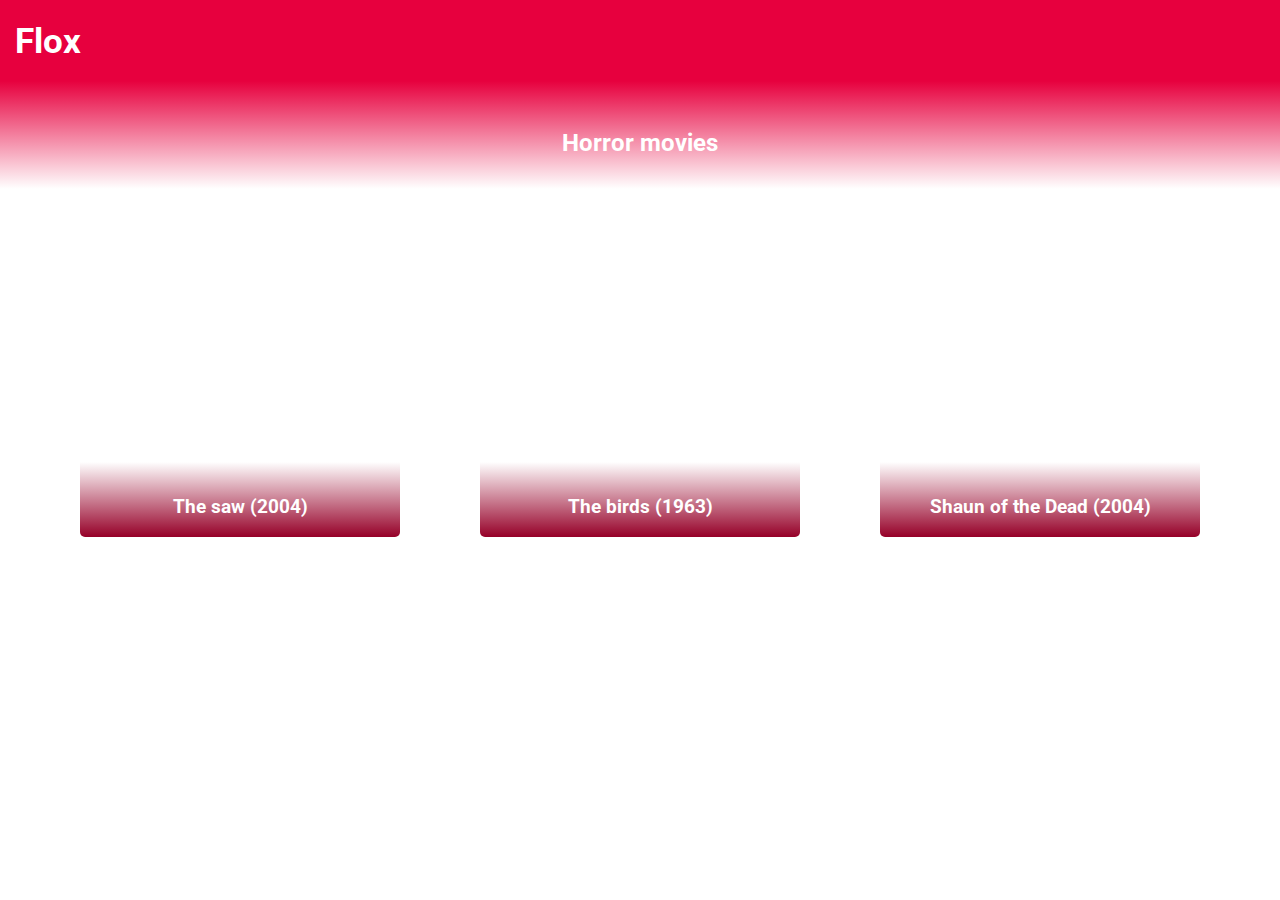
<file: index.html>
<!DOCTYPE html>
<html lang="en">
<head>
	<meta charset="UTF-8">
	<meta name="viewport" content="width=device-width, initial-scale=1.0">
	<title>Flox</title>
	<link rel="stylesheet" href="css/main.css">
</head>
<body>
	<div id="wrapper">
		<header>
				<H1><a href="index.html">Flox</a></H1>
				<div id="time"></div>
		</header>
		<main>
			<div id="inner-main">
				<h2>Horror movies</h2>
				<div class="column">
					<div class="row">
						<div 
							class="item"
							style="
								background-image: url('https://pyxis.nymag.com/v1/imgs/09d/64c/95abab7ece31abcfb22867b5803384248b-24-saw-puppet.rsquare.w700.jpg');
								background-position: 50% 20%;" 
						>
							<a href="saw.html">
								<div class="inner-item">
									<h3>The saw (2004)</h3>
								</div>
							</a>
						</div>
						<div 
							class="item"
							style="
								background-image: url('https://images.fineartamerica.com/images/artworkimages/mediumlarge/2/1-tippi-hedren-in-the-birds-1963--album.jpg');
								background-position: 20% 20%;
							"
						>
							<a href="the-birds.html">
								<div class="inner-item">
									<h3>The birds (1963)</h3>
								</div>
							</a>
							
						</div>
						<div 
							class="item"
							style="background-image: url('https://static.rogerebert.com/uploads/review/primary_image/reviews/shaun-of-the-dead-2004/EB20040924REVIEWS40913006AR.jpg');
								background-position: 50% 20%;" 
						>
							<a href="shaun.html">
								<div class="inner-item">
									<h3>Shaun of the Dead (2004)</h3>
								</div>
							</a>
							
						</div>
					</div>
				</div>
				<div id="the-main-day"></div>			
		</main>
	</div>
	<script src="./src/js/main.js" defer></script>
</body>
</html>
</file>
<file: css/main.css>
@import url('https://fonts.googleapis.com/css2?family=Roboto:ital,wght@1,300&display=swap');
* {
	margin: 0;
	font-family: 'Roboto', sans-serif;
}
#wrapper {
	display: grid;
	grid-template-rows: 9% 1fr;
	height: 100vh;
}
a {
	text-decoration: none;
}
main {
	background-image: url(https://im0-tub-ru.yandex.net/i?id=0a44266e5c582cfbaf3a96cce763b407&n=13);
	overflow: auto;
	background-size: cover;
}
header {
	background-color: #E7003E;
	display: flex;
	align-items: center;
	justify-content: space-between;
}
header a,#time{
	color: white;
	margin-left: 15px;
	font-size: 1.1em;
	margin: 15px;
}
h2 {
	color: white;
	text-align: center;
	padding: 2em;
	background: linear-gradient(0deg, transparent 13%, #E7003E);
}
.column {
	display: flex;
	flex-direction: column;
}
.row {
	display: flex;
	justify-content: space-evenly;
	margin-top: 2em;
}
.item {
	width: 25%;
	height: 300px;
	background-size: cover;
	border-radius: 5px;
	cursor: pointer;
}
.inner-item {
	display: flex;
    height: 100%;
    align-items: flex-end;
    background: linear-gradient(0deg, #960028, transparent 25%);
    border-radius: 5px;
    color: white;
    justify-content: center;
}
.inner-item:hover {
    background: linear-gradient(0deg, #960028, transparent 35%);
}
.inner-item h3{
	padding: 1em;
}
#the-main-day {
	color: white;
	text-align: center;
	font-weight: bold;
	font-size: 1.5em;
	margin-top: 2em;
}
</file>
